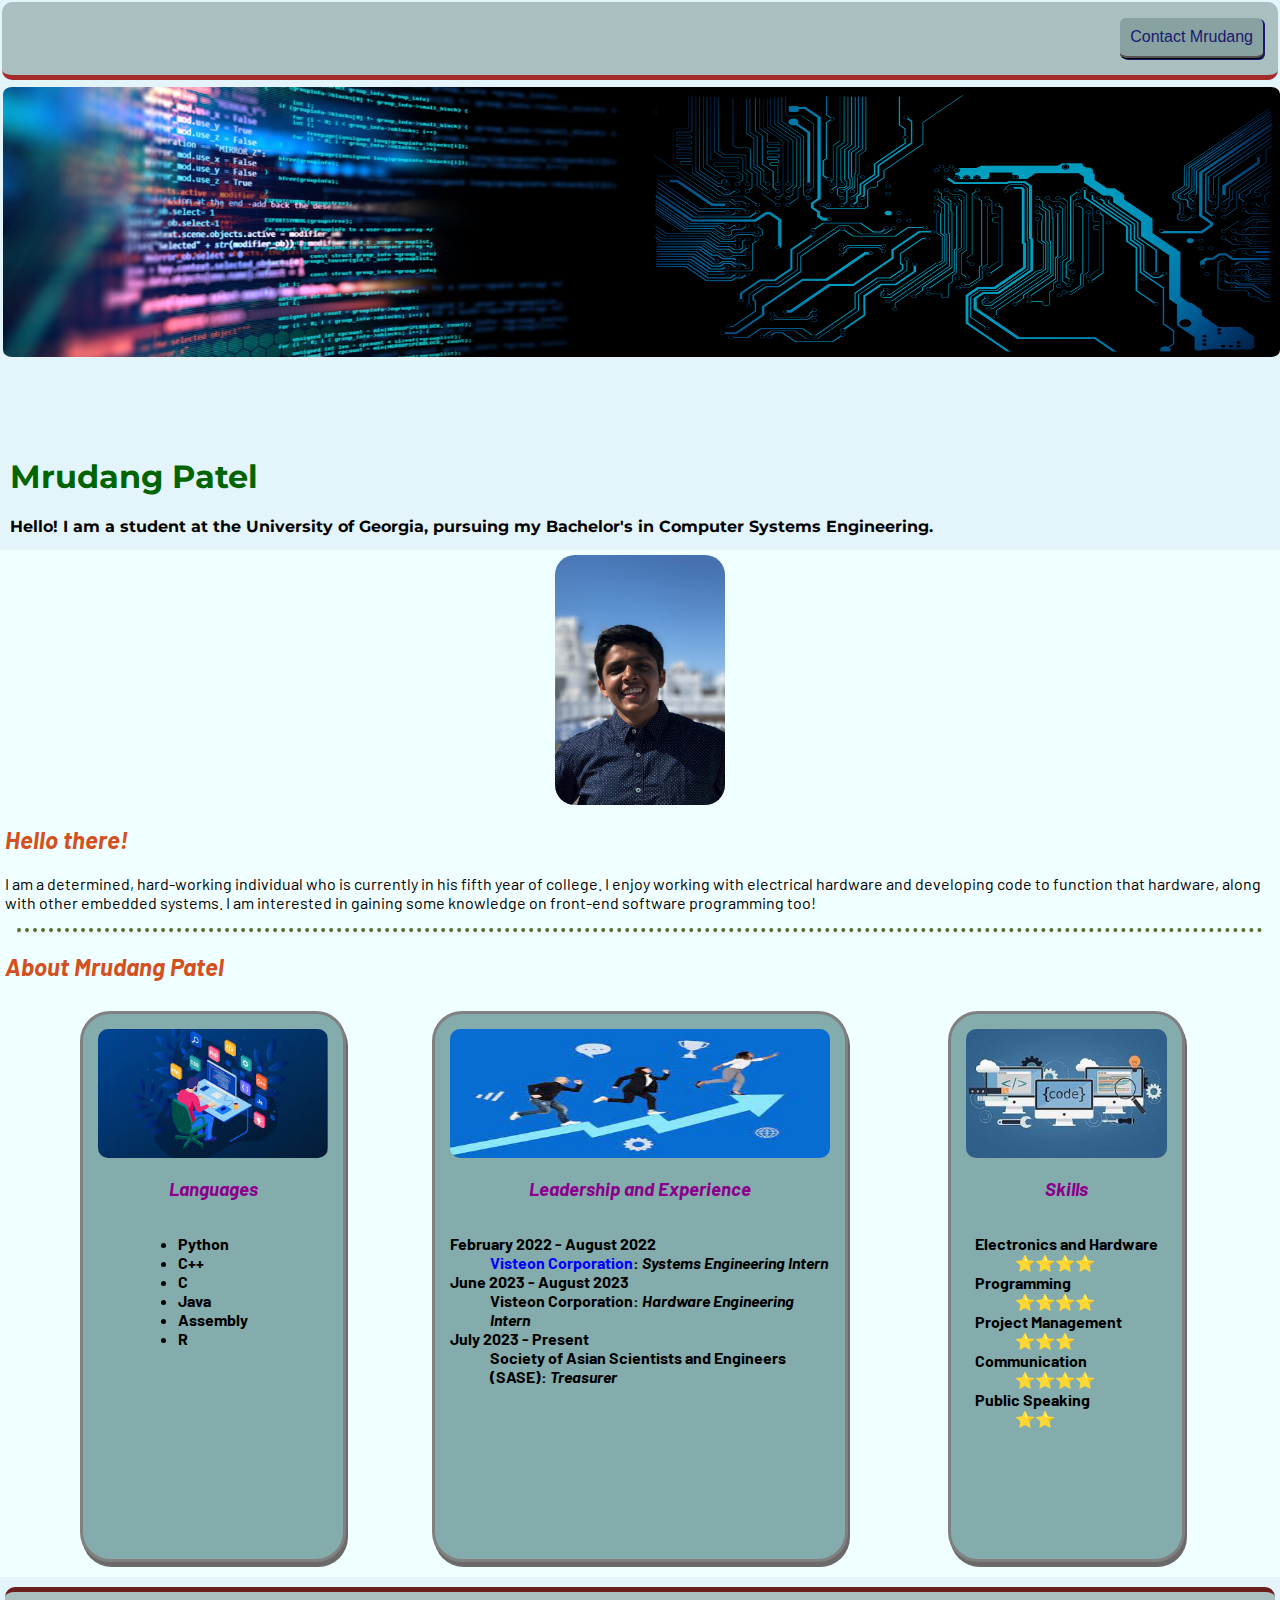
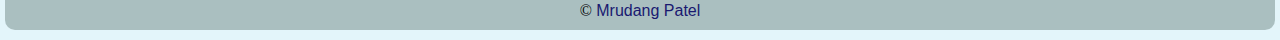
<file: index.html>
<!DOCTYPE html>
<html lang="en">
<head>
    <meta charset="UTF-8">
    <meta name="viewport" content="width=device-width, initial-scale=1.0">
    <title>Mrudang Patel</title>
    <link rel="stylesheet" href="css/style.css">
    <link rel="preconnect" href="https://fonts.googleapis.com">
    <link rel="preconnect" href="https://fonts.gstatic.com" crossorigin>
    <link href="https://fonts.googleapis.com/css2?family=Montserrat&display=swap" rel="stylesheet">    
    <link href="https://fonts.googleapis.com/css2?family=Barlow&family=Montserrat&display=swap" rel="stylesheet">
</head>

<body>
    <nav>
        <p>
            <a href="contact.html">Contact Mrudang</a>
        </p>
    </nav>

    <section class="intro">
        <div class="backgroundimages">
            <img class="backgroundimage1" src="images/csimage.jpg" alt="Programming Background image">
            <img class="backgroundimage2" src="images/circuitsimages.png" alt="Circuits Background image">
        </div>

        <div class="introtext">
            <h1>Mrudang Patel</h1>
            <h2>Hello! I am a student at the University of Georgia, pursuing my Bachelor's in Computer Systems Engineering.</h2>
        </div>
    </section>

    <section class="profile">
        <img class="portrait" src="images/mrudangportrait.jpg" height="300px" alt="Portrait headshot of Mrudang Patel"> 
        <h2><i>Hello there!</i></h2>
        <p>
            I am a determined, hard-working individual who is currently in his fifth year of college. 
            I enjoy working with electrical hardware and developing code to function that hardware, along with 
            other embedded systems. I am interested in gaining some knowledge on front-end software programming
            too!
        </p>
        
        <hr>
        
        <h2><i>About Mrudang Patel</i></h2>

        <div class="three-col">
            <div class="card">
                <img class="language" src="images/languages.jpeg" alt="CS Languages image">
                <h3><i>Languages</i></h3>
                <ul>                                    
                    <li>Python</li>
                    <li>C++</li>
                    <li>C</li>
                    <li>Java</li>
                    <li>Assembly</li>
                    <li>R</li>
                </ul>
            </div>
            
            <div class="card">
                <img class="experience" src="images/leadership.jpeg" alt="Leadership and Experience image">
                <h3><i>Leadership and Experience</i></h3>
                <dl>
                    <dt>February 2022 - August 2022</dt>
                    <dd><a href="https://www.visteon.com/">Visteon Corporation</a>: <i>Systems Engineering Intern</i></dd>
                    <dt>June 2023 - August 2023</dt>
                    <dd>Visteon Corporation: <i>Hardware Engineering Intern</i></dd>
                    <dt>July 2023 - Present</dt>
                    <dd>Society of Asian Scientists and Engineers (SASE): <i>Treasurer</i></dd>
                </dl>
            </div>

            <div class="card">
                <img class="skill" src="images/skills.jpeg" alt="CS Skills image">
                <h3><i>Skills</i></h3>
                <dl>
                    <dt>Electronics and Hardware</dt>
                    <dd>⭐⭐⭐⭐</dd>
                    <dt>Programming</dt>
                    <dd>⭐⭐⭐⭐</dd>
                    <dt>Project Management</dt>
                    <dd>⭐⭐⭐</dd>
                    <dt>Communication</dt>
                    <dd>⭐⭐⭐⭐</dd>
                    <dt>Public Speaking</dt>
                    <dd>⭐⭐</dd>
                </dl>
            </div>
        </div>
    </section>

    <footer>
        &copy; 
        <a href="contact.html">&nbsp;Mrudang Patel</a>
    </footer>
</body>
</html>
</file>
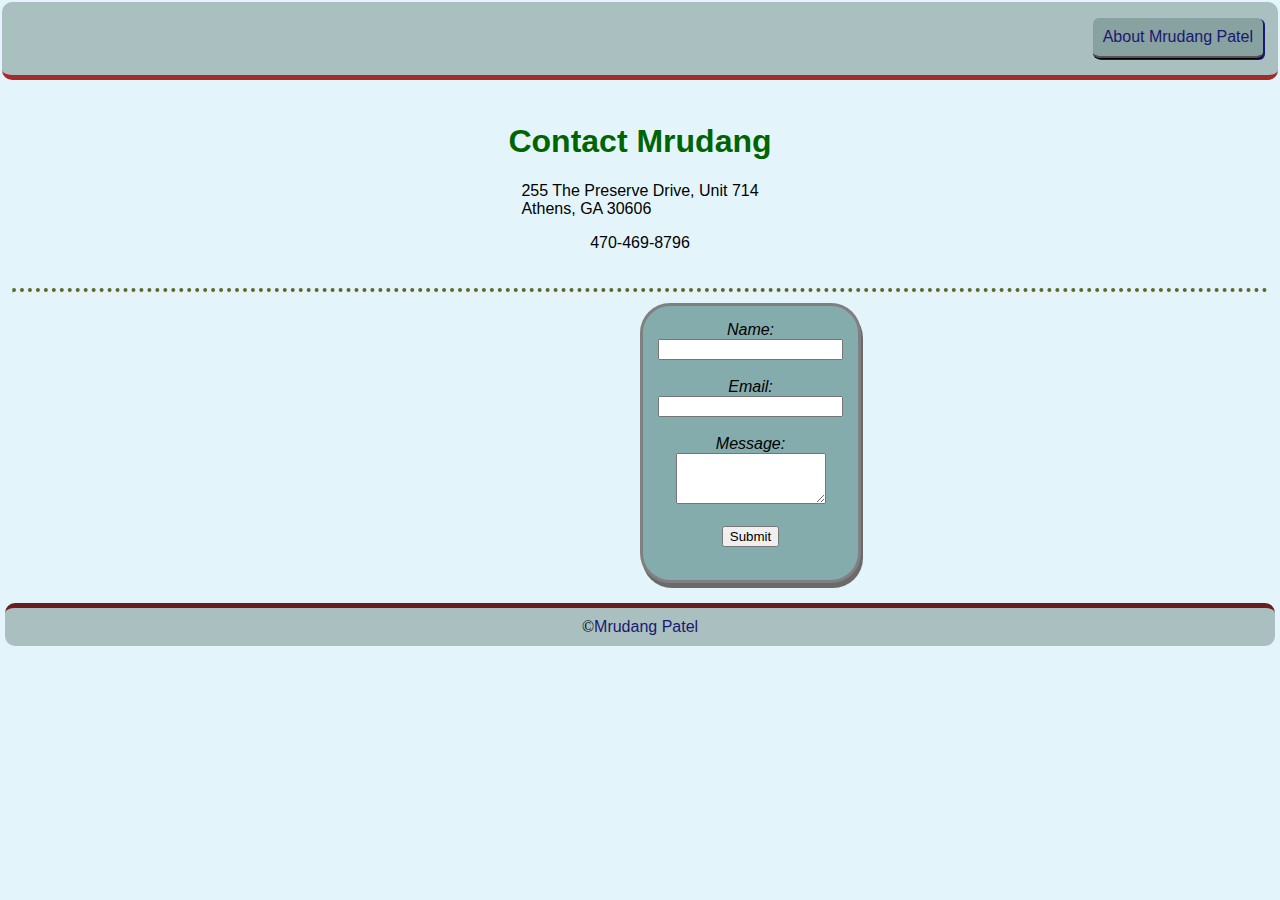
<file: contact.html>
<!DOCTYPE html>
<html lang="en">
<head>
    <meta charset="UTF-8">
    <meta name="viewport" content="width=device-width, initial-scale=1.0">
    <title>Contact Mrudang Patel</title>
    <link rel="stylesheet" href="css/style.css">
</head>
<body>
    <nav>
        <p>
            <a href="index.html">About Mrudang Patel</a>
        </p>
    </nav>

    <div class="info">
        <h1>Contact Mrudang</h1>
        <p>
            255 The Preserve Drive, Unit 714
            <br>
            Athens, GA 30606
        </p>
        <p>
            470-469-8796
        </p>
    </div>
    <hr>

    <div class="one-col">
        <div class="card">
            <form action="mailto:myp42033@uga.edu" method="post" target="_blank">
                <label for="name"> <i>Name:</i> </label>
                <input type="text" id="name" name="name"> <br> <br>
                
                <label for="email"> <i>Email:</i> </label>
                <input type="email" id="email" name="email"> <br> <br>
                
                <label for="message"> <i>Message:</i> </label>
                <textarea id="message" name="message" rows="3" cols="16"></textarea> <br> <br>
                
                <input type="submit" name="submit" value="Submit"> <br> <br>
            </form>
        </div>
    </div>

    <footer>
        &copy;
        <a href="index.html">Mrudang Patel</a>
    </footer>

</body>
</html>
</file>
<file: css/style.css>
body {
    margin: 0;              /*removing default page margins*/
    background-color: rgb(227, 245, 250);
}

nav {
    background-color: #aabfc0;
    margin: 2px 2px 2px 2px;
    padding: 0 15px 0 0;
    border-radius: 10px 10px 10px 10px;
    border-bottom: solid thick brown;
    display: flex;
    justify-content: flex-end;
}

nav a {
    display: block;
    color: midnightblue;
    font-family: Arial, Verdana, sans-serif;
    text-decoration: none;
    transition: color 0.25s;
    box-shadow: 2px 1px;
    background-color: #88a1a1;
    border-bottom: ridge black;
    border-radius: 6px 6px 6px 6px;
    padding: 10px 10px 10px 10px;
}

nav a:hover {
    color: rgb(161, 9, 9);
    background-color:#7da0a0;
    /*font-weight: bold;*/
}

footer {
    background-color: #aabfc0;
    margin: 10px 5px 10px 5px;
    padding: 10px 10px 10px 10px;
    border-radius: 10px 10px 10px 10px;
    border-top: solid thick rgb(107, 29, 29);
    display: flex;
    justify-content: center; 
}

footer a {
    color: midnightblue;
    font-family: Arial, Verdana, sans-serif;
    text-decoration: none;
}

footer a:hover {
    font-weight: bold;
}

.intro {
    font-family: 'Montserrat', sans-serif;          /*Font from Google fonts*/
}

.profile {
    background-color:azure;
    padding: 5px 5px 5px 5px;
    font-family: 'Barlow', sans-serif;
}

a {
    color: blue;
    text-decoration: none;
}

section.profile a:hover {
    color:rgb(192, 25, 25);
    text-decoration: none;
}

a:hover {
    color: rgb(87, 28, 142);
    text-decoration: none;
}

h1 {
    color:darkgreen;
    font-size: 200%;
}

section.intro h2 {
    font-size: 100%;
}
section.profile h2 {
    color: rgb(212, 80, 32);
}

section.profile h3 {
    color: darkmagenta;
}

hr {
    border-top: dotted 4px darkolivegreen;
    width: 98%;
    margin: auto;
}

.backgroundimages {
    display: grid;
    grid-template-columns: 1fr 1fr;
    padding: 0 0 100px 0;
    grid-gap: 20px;
}

.backgroundimage1 {
    position: absolute;
    width: 50%;
    height: 30%;
    margin: 0 50% 0 0;
    padding: 5px 0 5px 3px;
    border: thin black;
    border-top-left-radius: 12px;
    border-bottom-left-radius: 12px;
}

.backgroundimage2 {
    position: absolute;
    width: 50%;
    height: 30%;
    margin: 0 0 0 50%;
    padding: 5px 3px 5px 0;
    border: thin black;
    border-top-right-radius: 12px;
    border-bottom-right-radius: 12px;
}

.introtext {
    position: relative;
    margin: 275px 10px 0 10px ;
}

.portrait {
    position: relative;
    display: block;
    margin: auto;
    height: 250px;
    border-radius: 20px 20px 20px 20px ;
}

.language {
    width: 100%;
    height: 25%;
    border-radius: 10px 10px 10px 10px ;
}

.experience {
    width: 100%;
    height: 25%;
    border-radius: 10px 10px 10px 10px ;
}

.skill {
    width: 100%;
    height: 25%;
    border-radius: 10px 10px 10px 10px ;
}

.card {
    display: flex;
    flex-direction: column;
    background-color: #84acac;
    border: 3.5px solid gray;
    border-radius: 30px;
    margin: 10px 0 10px 0;
    box-shadow: 2px 5px rgb(107, 105, 105);
    padding: 15px;
    text-align: center;
    align-items: center;
}

.card:hover {
    background-color:#95bdbd;
}

.card ul, dl {
    display: grid;
    padding: 0;
    text-align: left;
    font-weight: bold;
    margin: 15px 0 0 0;
}

.three-col {
    display: grid;
    grid-template-columns: 1fr 1fr 1fr;
    gap: 10px;
    justify-items: center;
}

.contact {
    background-color: lightgray;
}

.info {
    font-family: 'Montserrat', sans-serif;
    display: block;
    padding: 20px;
    justify-items: center;
}

.one-col{
    font-family: 'Barlow', sans-serif;
    margin: 0 50% 0 50%;
    display: flex;
    justify-items: center;
}
</file>
